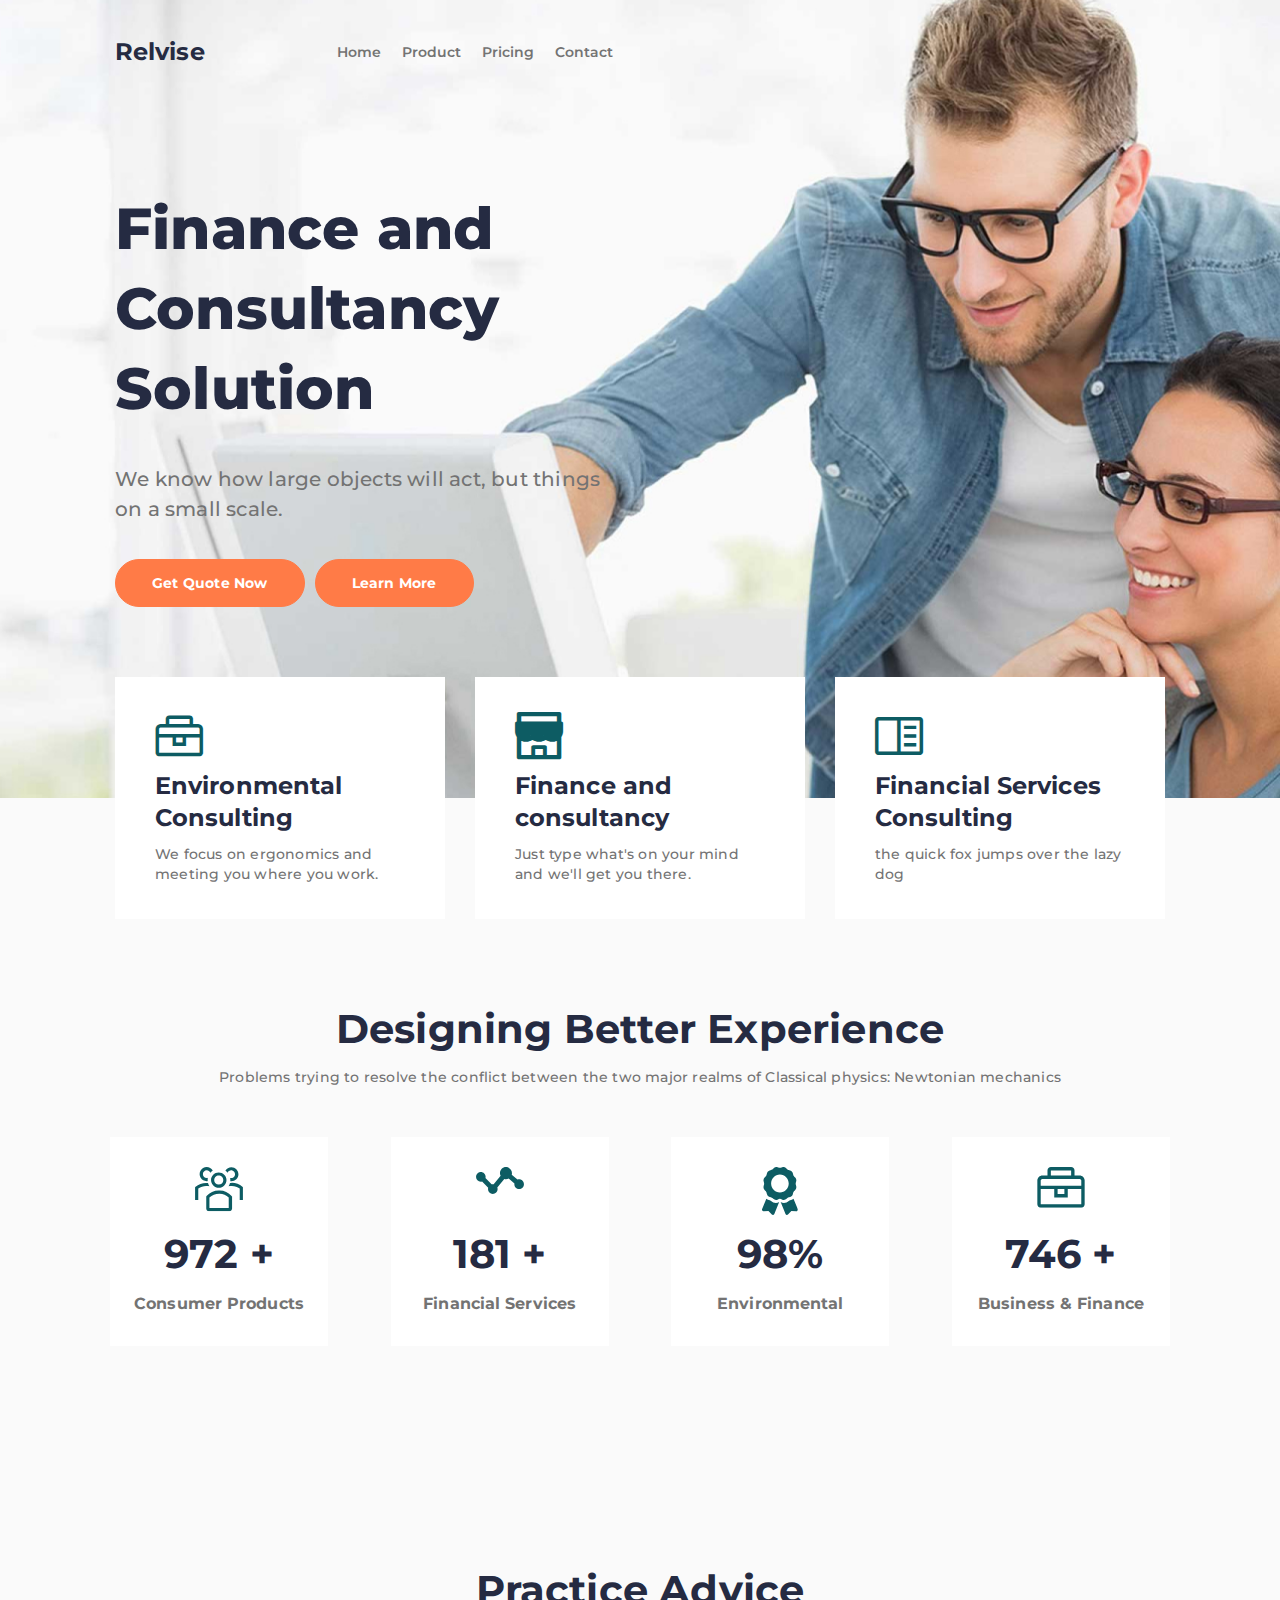
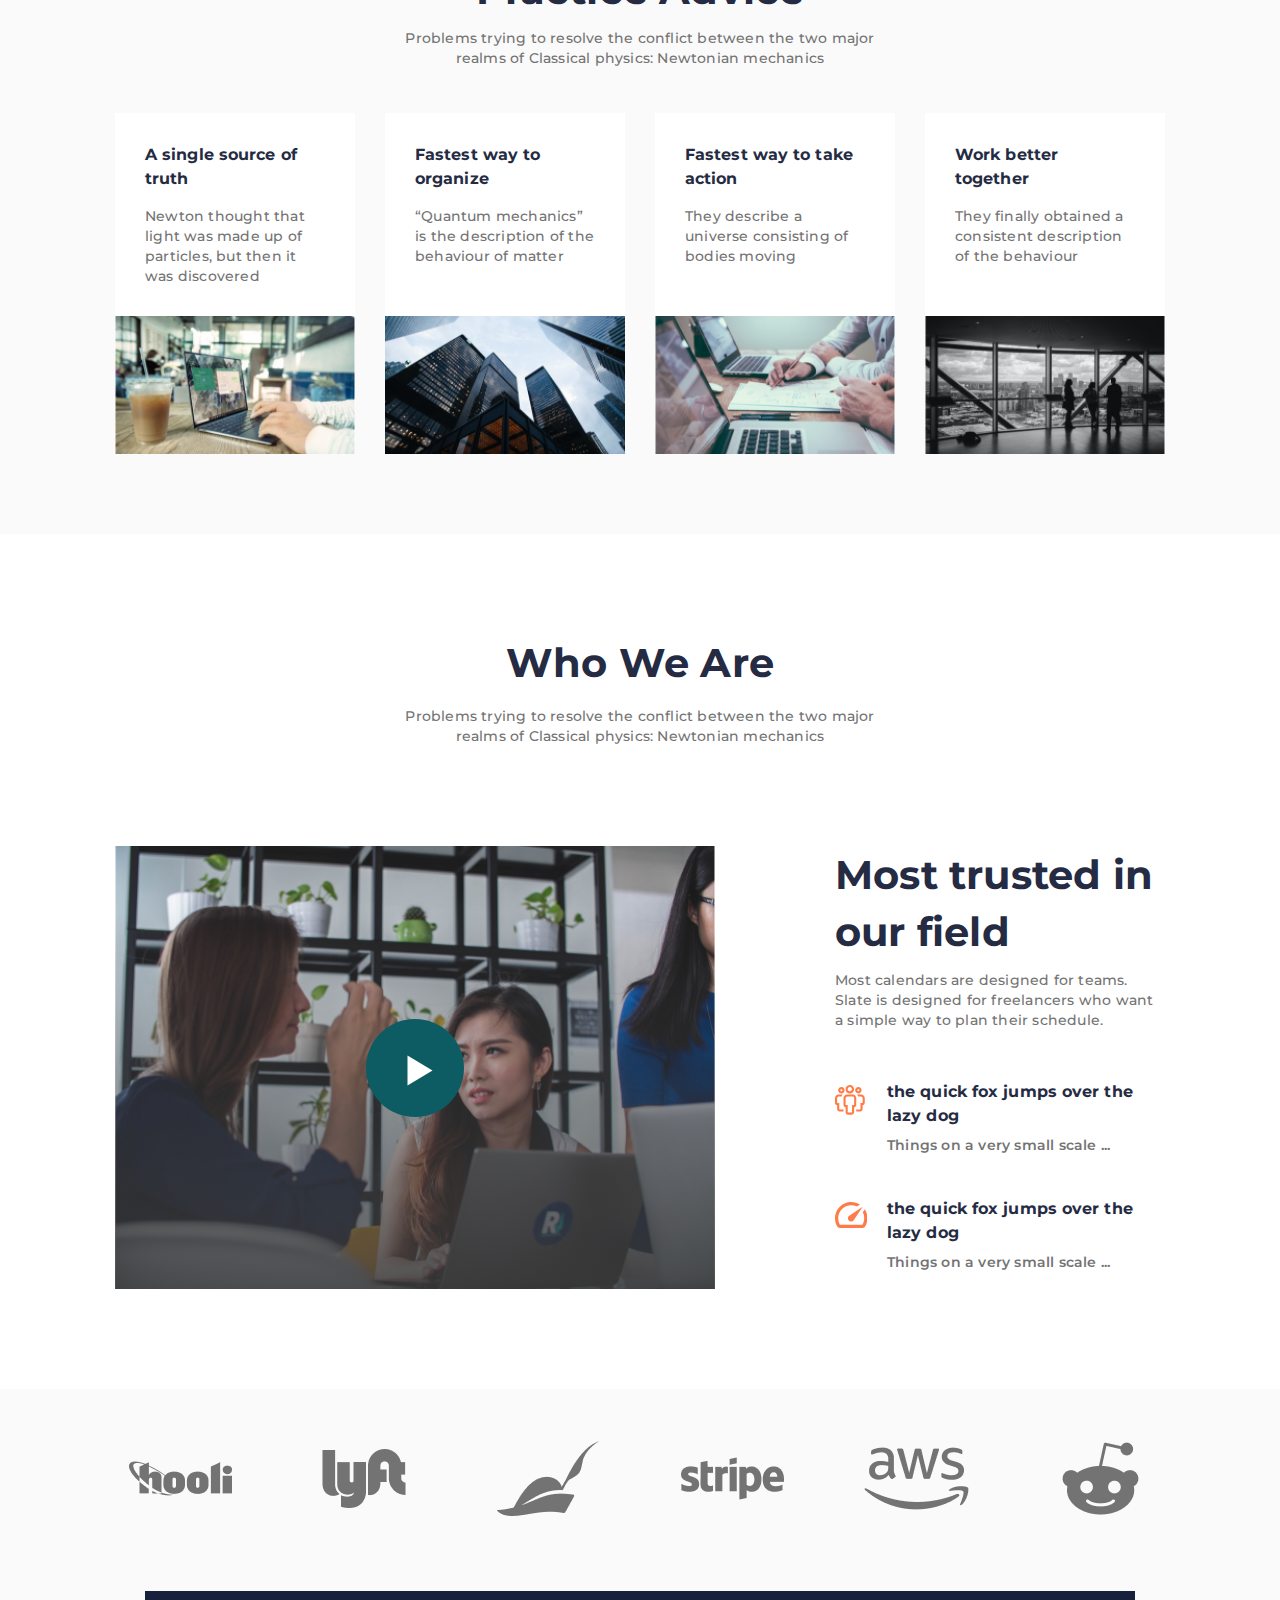
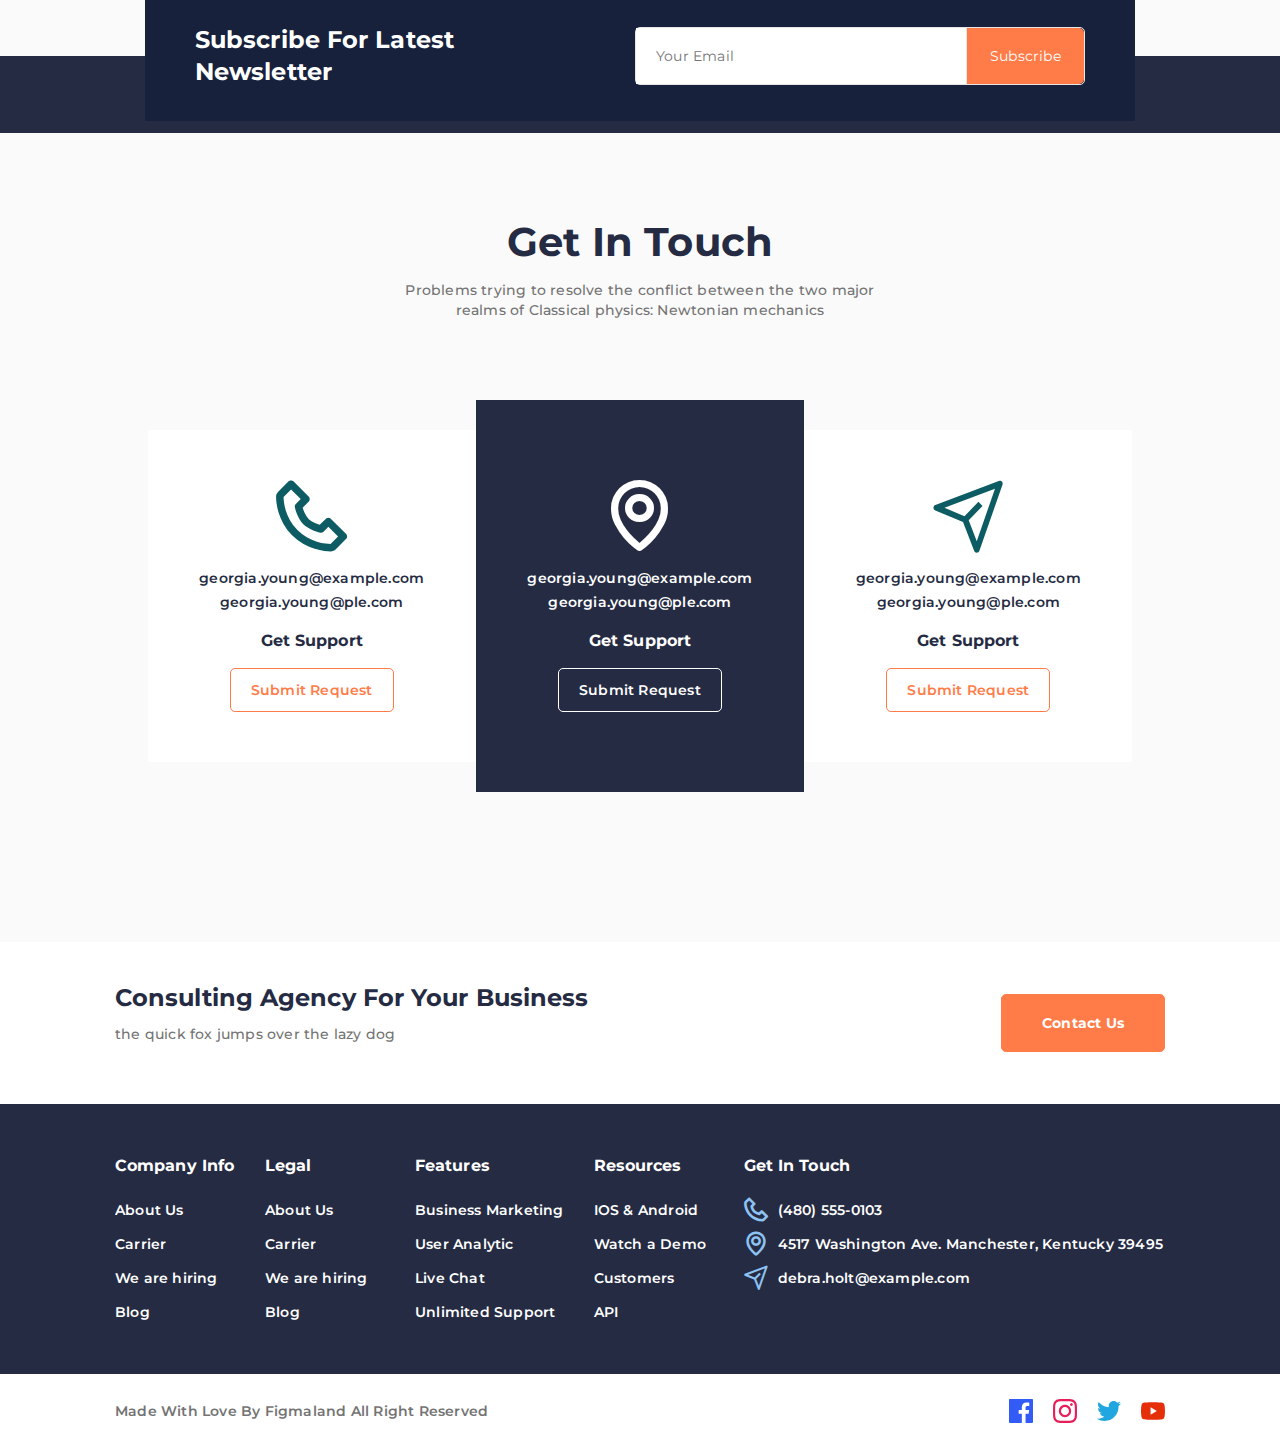
<file: index.html>
<!doctype html>
<html lang="en">
<head>
    <meta charset="UTF-8">
    <meta name="viewport"
          content="width=device-width, user-scalable=no, initial-scale=1.0, maximum-scale=1.0, minimum-scale=1.0">
    <meta http-equiv="X-UA-Compatible" content="ie=edge">
    <link rel="stylesheet" type="text/css" href="css/fontIcons.css">
    <link rel="stylesheet" type="text/css" href="css/my.css">
    <title>Document</title>
</head>
<body>
<div class="wrapper">
<header class="header">
    <div class="header__wrapper">
        <div class="header__container container">
            <div class="header__body">
                <a href="#" class="header__logo">Relvise</a>
                <div class="header__menu menu">
                    <nav class="menu__nav">
                        <ul class="menu__list">
                            <li><a href="#" class="menu__link">Home</a></li>
                            <li><a href="#" class="menu__link">Product</a></li>
                            <li><a href="#" class="menu__link">Pricing</a></li>
                            <li><a href="#" class="menu__link">Contact</a></li>
                        </ul>
                    </nav>
                </div>
                <div class="header__burger burger-menu">
                    <span></span>
                </div>
            </div>
        </div>
    </div>
</header>    <main class="page">
        <section class="main">
            <div class="main__container container">
                <div class="main__content">
                    <div class="main__title">Finance and Consultancy Solution</div>
                    <div class="main__text">We know how large objects will act,
                        but things on a small scale.
                    </div>
                    <div class="main__buttons">
                        <a href="#" class="main__button main__button_learn">Get Quote Now</a>
                        <a href="#" class="main__button main__button_get-quote">Learn More</a>
                    </div>
                </div>
            </div>
            <div class="main__img ibg"><img src="img/main-bg.jpg" alt=""></div>
        </section>
        <section class="about-main">
            <div class="about-main__container container">
                <div class="about-main__row">
                    <div class="about-main__column">
                        <div class="about-main__item">
                            <div class="about-main__icon icon-suitcase"></div>
                            <div class="about-main__lable">Environmental
                                Consulting
                            </div>
                            <div class="about-main__text">We focus on ergonomics and
                                meeting you where you work.
                            </div>
                        </div>
                    </div>
                    <div class="about-main__column">
                        <div class="about-main__item">
                            <div class="about-main__icon icon-market"></div>
                            <div class="about-main__lable">Finance and
                                consultancy
                            </div>
                            <div class="about-main__text">Just type what's on your mind
                                and we'll get you there.
                            </div>
                        </div>
                    </div>
                    <div class="about-main__column">
                        <div class="about-main__item">
                            <div class="about-main__icon icon-notebook"></div>
                            <div class="about-main__lable">Financial Services
                                Consulting
                            </div>
                            <div class="about-main__text">the quick fox jumps over the
                                lazy dog
                            </div>
                        </div>
                    </div>
                </div>
            </div>
        </section>
        <section class="designing">
            <div class="designing__container container">
                <div class="designing__title title">Designing Better Experience</div>
                <div class="designing__text text">Problems trying to resolve the conflict between the two major
                    realms
                    of Classical physics: Newtonian mechanics
                </div>
                <div class="designing__body body-designing">
                    <div class="designing__column">
                        <div class="body-designing__item">
                            <div class="body-designing__icon"><img src="img/designing/01.svg" alt=""></div>
                            <div class="body-designing__lable">972 +</div>
                            <div class="body-designing__text">Consumer Products</div>
                        </div>
                    </div>
                    <div class="designing__column">
                        <div class="body-designing__item">
                            <div class="body-designing__icon"><img src="img/designing/02.svg" alt=""></div>
                            <div class="body-designing__lable">181 +</div>
                            <div class="body-designing__text">Financial Services</div>
                        </div>
                    </div>
                    <div class="designing__column">
                        <div class="body-designing__item">
                            <div class="body-designing__icon"><img src="img/designing/03.svg" alt=""></div>
                            <div class="body-designing__lable">98%</div>
                            <div class="body-designing__text">Environmental</div>
                        </div>
                    </div>
                    <div class="designing__column">
                        <div class="body-designing__item">
                            <div class="body-designing__icon"><img src="img/designing/04.svg" alt=""></div>
                            <div class="body-designing__lable">746 +</div>
                            <div class="body-designing__text">Business & Finance</div>
                        </div>
                    </div>
                </div>
            </div>
        </section>
        <section class="practice">
            <div class="practice__container container">
                <div class="practice__title title">Practice Advice</div>
                <div class="practice__text text">Problems trying to resolve the conflict between
                    the two major realms of Classical physics: Newtonian mechanics
                </div>
                <div class="practice__body body-practice">
                    <div class="body-practice__column">
                        <div class="body-practice__item">
                            <div class="body-practice__content">
                                <div class="body-practice__lable">A single source
                                    of truth
                                </div>
                                <div class="body-practice__text">Newton thought that
                                    light was made up of
                                    particles, but then it
                                    was discovered
                                </div>
                            </div>
                            <div class="body-practice__img"><img src="img/practice/01.jpg" alt=""></div>
                        </div>
                    </div>
                    <div class="body-practice__column">
                        <div class="body-practice__item">
                            <div class="body-practice__content">
                                <div class="body-practice__lable">Fastest way to
                                    organize
                                </div>
                                <div class="body-practice__text">“Quantum mechanics”
                                    is the description of the
                                    behaviour of matter
                                </div>
                            </div>
                            <div class="body-practice__img"><img src="img/practice/02.jpg" alt=""></div>
                        </div>
                    </div>
                    <div class="body-practice__column">
                        <div class="body-practice__item">
                            <div class="body-practice__content">
                                <div class="body-practice__lable">Fastest way to
                                    take action
                                </div>
                                <div class="body-practice__text">They describe a
                                    universe consisting of
                                    bodies moving
                                </div>
                            </div>
                            <div class="body-practice__img"><img src="img/practice/03.jpg" alt=""></div>
                        </div>
                    </div>
                    <div class="body-practice__column">
                        <div class="body-practice__item">
                            <div class="body-practice__content">
                                <div class="body-practice__lable">Work better
                                    together
                                </div>
                                <div class="body-practice__text">They finally obtained
                                    a consistent description
                                    of the behaviour
                                </div>
                            </div>
                            <div class="body-practice__img"><img src="img/practice/04.jpg" alt=""></div>
                        </div>
                    </div>
                </div>
            </div>
        </section>
        <div class="whoWe">
            <div class="whoWe__container container">
                <div class="whoWe__title title">Who We Are</div>
                <div class="whoWe__text text">Problems trying to resolve the conflict between the two major realms
                    of Classical physics: Newtonian mechanics
                </div>
                <div class="whoWe__body">
                    <div class="whoWe__row">
                        <div class="whoWe__img"><span></span><img src="img/whoWe.jpg" alt=""></div>
                        <div class="whoWe__content content-whoWe">
                            <div class="content-whoWe__lable">Most trusted in
                                our field
                            </div>
                            <div class="content-whoWe__text">Most calendars are designed for teams. Slate
                                is designed for freelancers who want a
                                simple way to plan their schedule.
                            </div>
                            <div class="content-whoWe__action action-whoWe">
                                <div class="action-whoWe__row">
                                    <div class="action-whoWe__icon"><img src="img/icons/people.svg" alt=""></div>
                                    <div class="action-whoWe__content">
                                        <div class="action-whoWe__lable">the quick fox jumps over the lazy
                                            dog
                                        </div>
                                        <div class="action-whoWe__text">Things on a very small scale ...</div>
                                    </div>
                                </div>
                                <div class="action-whoWe__row">
                                    <div class="action-whoWe__icon"><img src="img/icons/speed.svg" alt=""></div>
                                    <div class="action-whoWe__content">
                                        <div class="action-whoWe__lable">the quick fox jumps over the lazy
                                            dog
                                        </div>
                                        <div class="action-whoWe__text">Things on a very small scale ...</div>
                                    </div>
                                </div>
                            </div>
                        </div>
                    </div>
                </div>
            </div>
        </div>
        <div class="firms">
            <div class="firms__container container">
                <div class="firms__wrapper">
                    <div class="firms__body">
                        <div class="firms__row">
                            <div class="firms__item"><img src="img/firms/01.png" alt=""></div>
                            <div class="firms__item"><img src="img/firms/02.png" alt=""></div>
                            <div class="firms__item"><img src="img/firms/03.png" alt=""></div>
                            <div class="firms__item"><img src="img/firms/04.png" alt=""></div>
                            <div class="firms__item"><img src="img/firms/05.png" alt=""></div>
                            <div class="firms__item"><img src="img/firms/06.png" alt=""></div>
                        </div>
                    </div>
                    <div class="firms__sibscribe subscribe-firms">
                        <div class="subscribe-firms__body">
                            <div class="subscribe-firms__title">Subscribe For Latest
                                Newsletter
                            </div>
                            <form action="#" class="subscribe-firms__form">
                                <input type="text" class="subscribe-firms__input" placeholder="Your Email">
                                <button type="submit" class="subscribe-firms__button">Subscribe</button>
                            </form>
                        </div>
                    </div>
                </div>
            </div>
            <div class="firms__footer"></div>
        </div>
        <div class="getIn">
            <div class="getIn__container container">
                <div class="getIn__title title">Get In Touch</div>
                <div class="getIn__text text">Problems trying to resolve the conflict between
                    the two major realms of Classical physics: Newtonian mechanics </div>
                <div class="getIn__body body-getIn">
                    <div class="body-getIn__row">
                        <div class="body-getIn__column">
                            <div class="body-getIn__item">
                                <div class="body-getIn__icon icon-phone"></div>
                                <div class="body-getIn__lable">georgia.young@example.com
                                    georgia.young@ple.com</div>
                                <div class="body-getIn__text">Get Support</div>
                                <a href="#" class="body-getIn__butt">Submit Request</a>
                            </div>
                        </div>
                        <div class="body-getIn__column">
                            <div class="body-getIn__item body-getIn__item_big">
                                <div class="body-getIn__icon icon-location"></div>
                                <div class="body-getIn__lable">georgia.young@example.com
                                    georgia.young@ple.com</div>
                                <div class="body-getIn__text">Get Support</div>
                                <a href="#" class="body-getIn__butt">Submit Request</a>
                            </div>
                        </div>
                        <div class="body-getIn__column">
                            <div class="body-getIn__item">
                                <div class="body-getIn__icon icon-send"></div>
                                <div class="body-getIn__lable">georgia.young@example.com
                                    georgia.young@ple.com</div>
                                <div class="body-getIn__text">Get Support</div>
                                <a href="#" class="body-getIn__butt">Submit Request</a>
                            </div>
                        </div>
                    </div>
                </div>
            </div>
        </div>
    </main>
<footer class="footer">
    <div class="footer__wrapper">
        <div class="footer__container container">
            <div class="footer__up up-footer">
                <div class="up-footer__row">
                    <div class="up-footer__content">
                        <div class="up-footer__lable">Consulting Agency For Your Business</div>
                        <div class="up-footer__text">the quick fox jumps over the lazy dog</div>
                    </div>
                    <a href="#" class="up-footer__button">Contact Us</a>
                </div>
            </div>
            <div class="footer__body">
                <nav class="footer__nav">
                    <ul class="footer__list">
                        <li>
                            <div class="footer__lable">Company Info</div>
                        </li>
                        <li><a href="#" class="footer__link">About Us</a></li>
                        <li><a href="#" class="footer__link">Carrier</a></li>
                        <li><a href="#" class="footer__link">We are hiring</a></li>
                        <li><a href="#" class="footer__link">Blog</a></li>
                    </ul>
                    <ul class="footer__list">
                        <li>
                            <div class="footer__lable">Legal</div>
                        </li>
                        <li><a href="#" class="footer__link">About Us</a></li>
                        <li><a href="#" class="footer__link">Carrier</a></li>
                        <li><a href="#" class="footer__link">We are hiring</a></li>
                        <li><a href="#" class="footer__link">Blog</a></li>
                    </ul>
                    <ul class="footer__list">
                        <li>
                            <div class="footer__lable">Features</div>
                        </li>
                        <li><a href="#" class="footer__link">Business Marketing</a></li>
                        <li><a href="#" class="footer__link">User Analytic</a></li>
                        <li><a href="#" class="footer__link">Live Chat</a></li>
                        <li><a href="#" class="footer__link">Unlimited Support</a></li>
                    </ul>
                    <ul class="footer__list">
                        <li>
                            <div class="footer__lable">Resources</div>
                        </li>
                        <li><a href="#" class="footer__link">IOS & Android</a></li>
                        <li><a href="#" class="footer__link">Watch a Demo</a></li>
                        <li><a href="#" class="footer__link">Customers</a></li>
                        <li><a href="#" class="footer__link">API</a></li>
                    </ul>
                    <ul class="footer__list">
                        <li>
                            <div class="footer__lable">Get In Touch</div>
                        </li>
                        <li><i class="icon-phone"></i><a href="#" class="footer__link">(480) 555-0103</a></li>
                        <li><i class="icon-location"></i><a href="#" class="footer__link">4517 Washington Ave.
                            Manchester, Kentucky 39495</a></li>
                        <li><i class="icon-send"></i><a href="#" class="footer__link">debra.holt@example.com</a></li>
                    </ul>
                </nav>
            </div>
            <div class="footer__bottom bottom-footer">
                <div class="bottom-footer__row">
                    <div class="bottom-footer__content">
                        <div class="bottom-footer__text">Made With Love By Figmaland All Right Reserved</div>
                    </div>
                    <nav class="bottom-footer__social">
                        <ul class="bottom-footer__list">
                            <li><a href="#" class="bottom-footer__link"><img src="img/social/01.svg" alt=""></a></li>
                            <li><a href="#" class="bottom-footer__link"><img src="img/social/02.svg" alt=""></a></li>
                            <li><a href="#" class="bottom-footer__link"><img src="img/social/03.svg" alt=""></a></li>
                            <li><a href="#" class="bottom-footer__link"><img src="img/social/04.svg" alt=""></a></li>
                        </ul>
                    </nav>
                </div>
            </div>
        </div>
    </div>
</footer></div>
<script type="text/javascript" src="../js/main-js.js"></script>
</body>
</html>
</file>
<file: css/fontIcons.css>
@font-face {
  font-family: 'icons';
  src:  url('../fontsIcons/icons.eot?of83bc');
  src:  url('../fontsIcons/icons.eot?of83bc#iefix') format('embedded-opentype'),
    url('../fontsIcons/icons.ttf?of83bc') format('truetype'),
    url('../fontsIcons/icons.woff?of83bc') format('woff'),
    url('../fontsIcons/icons.svg?of83bc#icons') format('svg');
  font-weight: normal;
  font-style: normal;
  font-display: block;
}

[class^="icon-"]::before, [class*=" icon-"]::before {
  /* use !important to prevent issues with browser extensions that change fonts */
  font-family: 'icons' !important;
  speak: never;
  font-style: normal;
  font-weight: normal;
  font-variant: normal;
  text-transform: none;
  line-height: 1;

  /* Better Font Rendering =========== */
  -webkit-font-smoothing: antialiased;
  -moz-osx-font-smoothing: grayscale;
}

.icon-location:before {
  content: "\e900";
}
.icon-market:before {
  content: "\e901";
}
.icon-notebook:before {
  content: "\e902";
}
.icon-phone:before {
  content: "\e903";
}
.icon-send:before {
  content: "\e904";
}
.icon-suitcase:before {
  content: "\e905";
}
</file>
<file: css/my.css>
@charset "UTF-8";
@import url("https://fonts.googleapis.com/css2?family=Montserrat:wght@400;500;600;700;800&display=swap");
/*Обнуление*/
* {
  padding: 0;
  margin: 0;
  border: 0;
}

*, *:before, *:after {
  -webkit-box-sizing: border-box;
  box-sizing: border-box;
}

:focus, :active {
  outline: none;
}

a:focus, a:active {
  outline: none;
}

nav, footer, header, aside {
  display: block;
}

html, body {
  height: 100%;
  width: 100%;
  font-size: 100%;
  line-height: 1;
  font-size: 14px;
  -ms-text-size-adjust: 100%;
  -moz-text-size-adjust: 100%;
  -webkit-text-size-adjust: 100%;
}

input, button, textarea {
  font-family: inherit;
}

input::-ms-clear {
  display: none;
}

button {
  cursor: pointer;
}

button::-moz-focus-inner {
  padding: 0;
  border: 0;
}

a, a:visited {
  text-decoration: none;
}

a:hover {
  text-decoration: none;
}

ul li {
  list-style: none;
}

img {
  vertical-align: top;
}

h1, h2, h3, h4, h5, h6 {
  font-size: inherit;
  font-weight: inherit;
}

/*--------------------*/
/*Mixin*/
/*--------------------*/
body {
  font-family: "Montserrat", sans-serif;
  color: #737373;
}
body.lock {
  overflow: hidden;
}

.container {
  max-width: 1080px;
  margin: 0 auto;
  padding: 0 15px;
}

.ibg {
  background-position: center;
  background-size: cover;
  background-repeat: no-repeat;
  position: relative;
}

.ibg img {
  width: 0;
  height: 0;
  position: absolute;
  top: 0;
  left: 0;
  opacity: 0;
  visibility: hidden;
}

.wrapper {
  position: absolute;
  top: 0;
  left: 0;
  width: 100%;
  height: 100%;
  display: -webkit-box;
  display: -ms-flexbox;
  display: flex;
  -webkit-box-orient: vertical;
  -webkit-box-direction: normal;
      -ms-flex-direction: column;
          flex-direction: column;
}

.page {
  -webkit-box-flex: 1;
      -ms-flex: 1 1 auto;
          flex: 1 1 auto;
  background-color: #fafafa;
}

.title {
  font-weight: 700;
  letter-spacing: 0.200000003px;
  text-align: center;
  color: #252B42;
  margin: 0 0 10px 0;
  font-size: 40px;
  line-height: 57px;
}
@media (max-width: 1080px) {
  .title {
    font-size: calc(32px + 8 * ((100vw - 320px) / 760));
  }
}
@media (max-width: 1080px) {
  .title {
    line-height: calc(46px + 11 * ((100vw - 320px) / 760));
  }
}

.text {
  font-size: 14px;
  font-weight: 500;
  line-height: 20px;
  letter-spacing: 0.200000003px;
  text-align: center;
}

.main {
  position: relative;
}
.main__img {
  position: absolute;
  width: 100%;
  height: 100%;
  top: 0;
  left: 0;
  background-position: right;
}
@media (max-width: 1080px) {
  .main__img:after {
    content: "";
    position: absolute;
    top: 0;
    left: 0;
    width: 100%;
    height: 100%;
    background-color: rgba(255, 255, 255, 0.7);
  }
}
.main__content {
  position: relative;
  z-index: 2;
  padding: 189px 0 191px 0;
  max-width: 509px;
  padding-top: 189px;
  padding-bottom: 191px;
}
@media (max-width: 1080px) {
  .main__content {
    padding-top: calc(140px + 49 * ((100vw - 320px) / 760));
  }
}
@media (max-width: 1080px) {
  .main__content {
    padding-bottom: calc(149px + 42 * ((100vw - 320px) / 760));
  }
}
.main__title {
  font-weight: 800;
  line-height: 80px;
  letter-spacing: 0.200000003px;
  color: #252B42;
  font-size: 58px;
  line-height: 80px;
}
@media (max-width: 1080px) {
  .main__title {
    font-size: calc(44px + 14 * ((100vw - 320px) / 760));
  }
}
@media (max-width: 1080px) {
  .main__title {
    line-height: calc(60px + 20 * ((100vw - 320px) / 760));
  }
}
.main__text {
  font-weight: 500;
  line-height: 30px;
  letter-spacing: 0.200000003px;
  color: inherit;
  font-size: 20px;
  margin-top: 35px;
  margin-bottom: 35px;
}
@media (max-width: 1080px) {
  .main__text {
    font-size: calc(18px + 2 * ((100vw - 320px) / 760));
  }
}
@media (max-width: 1080px) {
  .main__text {
    margin-top: calc(10px + 25 * ((100vw - 320px) / 760));
  }
}
@media (max-width: 1080px) {
  .main__text {
    margin-bottom: calc(20px + 15 * ((100vw - 320px) / 760));
  }
}
.main__buttons {
  display: -webkit-box;
  display: -ms-flexbox;
  display: flex;
  -ms-flex-wrap: wrap;
      flex-wrap: wrap;
}
@media (max-width: 420px) {
  .main__buttons {
    -webkit-box-orient: vertical;
    -webkit-box-direction: normal;
        -ms-flex-direction: column;
            flex-direction: column;
  }
}
.main__button {
  font-size: 14px;
  font-weight: 700;
  line-height: 28px;
  letter-spacing: 0.200000003px;
  color: #fff;
  display: -webkit-inline-box;
  display: -ms-inline-flexbox;
  display: inline-flex;
  -webkit-box-pack: center;
      -ms-flex-pack: center;
          justify-content: center;
  -webkit-box-align: center;
      -ms-flex-align: center;
          align-items: center;
  height: 48px;
  padding: 0 36px;
  background-color: #FF7B47;
  border-radius: 37px;
  -webkit-transition: all 0.3s ease;
  transition: all 0.3s ease;
  border: 1px solid #FF7B47;
}
.main__button:not(:last-child) {
  margin: 0 10px 0 0;
}
@media (max-width: 420px) {
  .main__button:not(:last-child) {
    margin: 0 0 15px 0;
  }
}
@media (any-hover: hover) {
  .main__button:hover {
    color: #0D5C63;
    background-color: transparent;
    border: 1px solid #0D5C63;
  }
}
.about-main {
  position: relative;
  z-index: 3;
}
@media (min-width: 1080px) {
  .about-main {
    -webkit-transform: translate(0, -50%);
            transform: translate(0, -50%);
  }
}
@media (max-width: 1080px) {
  .about-main {
    margin: 40px 0 0 0;
  }
}
.about-main__row {
  display: -webkit-box;
  display: -ms-flexbox;
  display: flex;
  -ms-flex-wrap: wrap;
      flex-wrap: wrap;
  margin: 0 -15px;
}
@media (max-width: 1080px) {
  .about-main__row {
    margin: -15px -15px;
  }
}
.about-main__column {
  -webkit-box-flex: 0;
      -ms-flex: 0 1 33.333%;
          flex: 0 1 33.333%;
  padding: 0 15px;
}
@media (max-width: 1080px) {
  .about-main__column {
    -webkit-box-flex: 0;
        -ms-flex: 0 1 50%;
            flex: 0 1 50%;
    padding: 15px 15px;
  }
}
@media (max-width: 590px) {
  .about-main__column {
    -webkit-box-flex: 0;
        -ms-flex: 0 1 100%;
            flex: 0 1 100%;
  }
}
.about-main__item {
  cursor: pointer;
  background-color: #fff;
  padding: 35px 40px;
  -webkit-transition: all 0.3s ease;
  transition: all 0.3s ease;
}
@media (any-hover: hover) {
  .about-main__item:hover {
    background-color: #0D5C63;
  }
  .about-main__item:hover .about-main__lable, .about-main__item:hover .about-main__text, .about-main__item:hover .about-main__icon:before {
    color: #fff;
  }
}
.about-main__icon:before {
  font-size: 48px;
  color: #0D5C63;
  -webkit-transition: all 0.3s ease;
  transition: all 0.3s ease;
}
.about-main__lable {
  font-weight: 700;
  line-height: 32px;
  letter-spacing: 0.1000000015px;
  color: #252B42;
  margin: 10px 0;
  -webkit-transition: all 0.3s ease;
  transition: all 0.3s ease;
  font-size: 24px;
}
@media (max-width: 1080px) {
  .about-main__lable {
    font-size: calc(20px + 4 * ((100vw - 320px) / 760));
  }
}
.about-main__text {
  font-size: 14px;
  font-weight: 500;
  line-height: 20px;
  letter-spacing: 0.200000003px;
  -webkit-transition: all 0.3s ease;
  transition: all 0.3s ease;
}

.designing {
  margin: 25px 0 0 0;
  padding-bottom: 80px;
}
@media (min-width: 1080px) {
  .designing {
    margin: -40px 0 0 0;
  }
}
@media (max-width: 1080px) {
  .designing {
    padding-bottom: calc(40px + 40 * ((100vw - 320px) / 760));
  }
}
.designing__text {
  margin-bottom: 40px;
}
@media (max-width: 1080px) {
  .designing__text {
    margin-bottom: calc(20px + 20 * ((100vw - 320px) / 760));
  }
}
.designing__body {
  display: -webkit-box;
  display: -ms-flexbox;
  display: flex;
  -ms-flex-wrap: wrap;
      flex-wrap: wrap;
  -webkit-box-pack: justify;
      -ms-flex-pack: justify;
          justify-content: space-between;
  margin: 0 -15px;
}
@media (max-width: 700px) {
  .designing__body {
    -webkit-box-pack: center;
        -ms-flex-pack: center;
            justify-content: center;
  }
}
.designing__column {
  min-width: 238px;
  padding: 10px;
}

.body-designing__item {
  padding: 30px 10px;
  background-color: #fff;
  text-align: center;
  display: -webkit-box;
  display: -ms-flexbox;
  display: flex;
  -webkit-box-orient: vertical;
  -webkit-box-direction: normal;
      -ms-flex-direction: column;
          flex-direction: column;
  height: 100%;
}
.body-designing__icon {
  -webkit-box-flex: 1;
      -ms-flex: 1 1 auto;
          flex: 1 1 auto;
}
.body-designing__lable {
  margin: 10px 0;
  font-weight: 700;
  line-height: 57px;
  letter-spacing: 0.200000003px;
  color: #252B42;
  font-size: 40px;
}
@media (max-width: 1080px) {
  .body-designing__lable {
    font-size: calc(30px + 10 * ((100vw - 320px) / 760));
  }
}
.body-designing__text {
  font-size: 16px;
  font-weight: 700;
  line-height: 24px;
  letter-spacing: 0.1000000015px;
  color: inherit;
}

.practice {
  padding-top: 125px;
  padding-bottom: 80px;
}
@media (max-width: 1080px) {
  .practice {
    padding-top: calc(60px + 65 * ((100vw - 320px) / 760));
  }
}
@media (max-width: 1080px) {
  .practice {
    padding-bottom: calc(40px + 40 * ((100vw - 320px) / 760));
  }
}
.practice__text {
  max-width: 470px;
  margin: 0 auto 45px auto;
}
.practice__body {
  margin: -15px -15px;
  display: -webkit-box;
  display: -ms-flexbox;
  display: flex;
  -ms-flex-wrap: wrap;
      flex-wrap: wrap;
  -webkit-box-pack: center;
      -ms-flex-pack: center;
          justify-content: center;
}

.body-practice__column {
  -webkit-box-flex: 0;
      -ms-flex: 0 1 25%;
          flex: 0 1 25%;
  padding: 15px 15px;
}
.body-practice__item {
  display: -webkit-box;
  display: -ms-flexbox;
  display: flex;
  -webkit-box-orient: vertical;
  -webkit-box-direction: normal;
      -ms-flex-direction: column;
          flex-direction: column;
  height: 100%;
}
.body-practice__content {
  padding: 30px;
  background-color: #fff;
  -webkit-box-flex: 1;
      -ms-flex: 1 1 auto;
          flex: 1 1 auto;
}
.body-practice__lable {
  font-size: 16px;
  font-weight: 700;
  line-height: 24px;
  letter-spacing: 0.1000000015px;
  color: #252B42;
  margin: 0 0 15px 0;
}
.body-practice__text {
  font-size: 14px;
  font-weight: 500;
  line-height: 20px;
  letter-spacing: 0.200000003px;
  color: inherit;
}
.body-practice__img {
  width: 240px;
  height: 138px;
}
.body-practice__img img {
  width: 100%;
  height: 100%;
  -o-object-fit: cover;
     object-fit: cover;
}

.whoWe {
  padding-top: 100px;
  padding-bottom: 100px;
  background-color: #fff;
}
@media (max-width: 1080px) {
  .whoWe {
    padding-top: calc(60px + 40 * ((100vw - 320px) / 760));
  }
}
@media (max-width: 1080px) {
  .whoWe {
    padding-bottom: calc(60px + 40 * ((100vw - 320px) / 760));
  }
}
.whoWe__title {
  margin: 0 0 15px 0;
}
.whoWe__text {
  max-width: 511px;
  margin: 0 auto;
}
.whoWe__body {
  margin-top: 100px;
}
@media (max-width: 1080px) {
  .whoWe__body {
    margin-top: calc(60px + 40 * ((100vw - 320px) / 760));
  }
}
@media (min-width: 1080px) {
  .whoWe__row {
    display: -webkit-box;
    display: -ms-flexbox;
    display: flex;
  }
}
.whoWe__img {
  -webkit-box-flex: 1;
      -ms-flex: 1 1 auto;
          flex: 1 1 auto;
  height: 100%;
  position: relative;
}
.whoWe__img:after {
  content: "";
  height: 100%;
  width: 100%;
  position: absolute;
  top: 0;
  left: 0;
  background: -webkit-gradient(linear, left top, left bottom, color-stop(14.58%, rgba(0, 0, 0, 0)), to(rgba(56, 56, 56, 0.84)));
  background: linear-gradient(180deg, rgba(0, 0, 0, 0) 14.58%, rgba(56, 56, 56, 0.84) 100%);
}
.whoWe__img span {
  cursor: pointer;
  position: absolute;
  top: 50%;
  left: 50%;
  -webkit-transform: translate(-50%, -50%);
          transform: translate(-50%, -50%);
  width: 98px;
  height: 98px;
  z-index: 2;
}
@media (max-width: 767.98px) {
  .whoWe__img span {
    width: 78px;
    height: 78px;
  }
}
.whoWe__img span:after {
  content: "";
  position: absolute;
  width: 100%;
  height: 100%;
  background-color: #0D5C63;
  border-radius: 50%;
}
.whoWe__img span:before {
  content: "";
  position: absolute;
  top: calc(50% - 10px);
  left: calc(50% - 10px);
  width: 0;
  height: 0;
  border-left: 15px solid transparent;
  border-right: 15px solid transparent;
  border-bottom: 25px solid #fff;
  z-index: 2;
  -webkit-transform: rotate(90deg);
          transform: rotate(90deg);
}
@media (max-width: 767.98px) {
  .whoWe__img span:before {
    border-left: 12px solid transparent;
    border-right: 12px solid transparent;
    border-bottom: 22px solid #fff;
    left: calc(50% - 8px);
  }
}
.whoWe__img img {
  width: 100%;
  height: 100%;
  -o-object-fit: cover;
     object-fit: cover;
}
.whoWe__content {
  padding: 20px 0 0 0;
  -webkit-box-flex: 0;
      -ms-flex: 0 0 42.8571428571%;
          flex: 0 0 42.8571428571%;
}
@media (min-width: 1080px) {
  .whoWe__content {
    padding: 0 0 0 120px;
  }
}

.content-whoWe__lable {
  font-weight: 700;
  letter-spacing: 0.200000003px;
  color: #252B42;
  font-size: 40px;
  line-height: 57px;
  margin: 0 0 10px 0;
}
@media (max-width: 1080px) {
  .content-whoWe__lable {
    font-size: calc(32px + 8 * ((100vw - 320px) / 760));
  }
}
@media (max-width: 1080px) {
  .content-whoWe__lable {
    line-height: calc(40px + 17 * ((100vw - 320px) / 760));
  }
}
.content-whoWe__text {
  font-size: 14px;
  font-weight: 500;
  line-height: 20px;
  letter-spacing: 0.200000003px;
  color: inherit;
}
.content-whoWe__action {
  margin-top: 50px;
}
@media (max-width: 1080px) {
  .content-whoWe__action {
    margin-top: calc(30px + 20 * ((100vw - 320px) / 760));
  }
}

.action-whoWe__row {
  display: -webkit-box;
  display: -ms-flexbox;
  display: flex;
}
.action-whoWe__row:not(:last-child) {
  margin-bottom: 40px;
}
@media (max-width: 1080px) {
  .action-whoWe__row:not(:last-child) {
    margin-bottom: calc(20px + 20 * ((100vw - 320px) / 760));
  }
}
.action-whoWe__icon {
  -webkit-box-flex: 0;
      -ms-flex: 0 0 32px;
          flex: 0 0 32px;
  margin: 5px 0 0 0;
}
.action-whoWe__content {
  -webkit-box-flex: 1;
      -ms-flex: 1 1 auto;
          flex: 1 1 auto;
  padding: 0 0 0 20px;
}
.action-whoWe__lable {
  font-size: 16px;
  font-weight: 700;
  line-height: 24px;
  letter-spacing: 0.1000000015px;
  color: #252B42;
  margin: 0 0 5px 0;
}
.action-whoWe__text {
  font-size: 14px;
  font-weight: 600;
  line-height: 24px;
  letter-spacing: 0.200000003px;
  color: inherit;
}

.firms__wrapper {
  position: relative;
}
.firms__body {
  padding: 52px 0 140px 0;
}
.firms__row {
  display: -webkit-box;
  display: -ms-flexbox;
  display: flex;
  -webkit-box-pack: justify;
      -ms-flex-pack: justify;
          justify-content: space-between;
  -webkit-box-align: center;
      -ms-flex-align: center;
          align-items: center;
  -ms-flex-wrap: wrap;
      flex-wrap: wrap;
  margin: -10px;
}
@media (max-width: 767.98px) {
  .firms__row {
    -webkit-box-pack: center;
        -ms-flex-pack: center;
            justify-content: center;
  }
}
.firms__item {
  min-width: 150px;
  padding: 10px;
  display: -webkit-box;
  display: -ms-flexbox;
  display: flex;
  -webkit-box-pack: center;
      -ms-flex-pack: center;
          justify-content: center;
}
.firms__footer {
  height: 77px;
  width: 100%;
  background-color: #252B42;
}

.subscribe-firms {
  position: absolute;
  bottom: 0;
  width: 100%;
  -webkit-transform: translate(0, 50%);
          transform: translate(0, 50%);
}
@media (min-width: 991.98px) {
  .subscribe-firms {
    padding: 0 30px;
  }
}
.subscribe-firms__body {
  display: -webkit-box;
  display: -ms-flexbox;
  display: flex;
  -webkit-box-orient: vertical;
  -webkit-box-direction: normal;
      -ms-flex-direction: column;
          flex-direction: column;
  padding: 33px 10px;
  background-color: #17213C;
  -webkit-box-align: center;
      -ms-flex-align: center;
          align-items: center;
}
@media (min-width: 991.98px) {
  .subscribe-firms__body {
    -webkit-box-pack: justify;
        -ms-flex-pack: justify;
            justify-content: space-between;
    -webkit-box-orient: horizontal;
    -webkit-box-direction: normal;
        -ms-flex-direction: row;
            flex-direction: row;
  }
}
@media (max-width: 991.98px) {
  .subscribe-firms__body {
    margin: 0 -15px;
  }
}
@media (min-width: 479.98px) {
  .subscribe-firms__body {
    padding: 33px 50px;
  }
}
.subscribe-firms__title {
  font-size: 24px;
  font-weight: 700;
  line-height: 32px;
  letter-spacing: 0.1000000015px;
  color: #fff;
  font-size: 24px;
}
@media (min-width: 991.98px) {
  .subscribe-firms__title {
    max-width: 266px;
  }
}
@media (max-width: 991.98px) {
  .subscribe-firms__title {
    margin: 0 0 20px 0;
  }
}
@media (max-width: 1080px) {
  .subscribe-firms__title {
    font-size: calc(20px + 4 * ((100vw - 320px) / 760));
  }
}
.subscribe-firms__form {
  width: 100%;
  max-width: 450px;
  display: -webkit-box;
  display: -ms-flexbox;
  display: flex;
  border-radius: 5px;
  border: 1px solid #E6E6E6;
  height: 58px;
}
.subscribe-firms__input {
  -webkit-box-flex: 1;
      -ms-flex: 1 1 auto;
          flex: 1 1 auto;
  border-right: 1px solid #E6E6E6;
  padding: 0 20px;
  font-size: 14px;
  font-weight: 400;
  line-height: 28px;
  letter-spacing: 0.200000003px;
  color: #737373;
}
.subscribe-firms__button {
  -webkit-box-flex: 0;
      -ms-flex: 0 0 117px;
          flex: 0 0 117px;
  background-color: #FF7B47;
  border-radius: 0 5px 5px 0;
  font-size: 14px;
  font-weight: 400;
  line-height: 28px;
  letter-spacing: 0.200000003px;
  color: #fff;
  -webkit-transition: all 0.3s ease;
  transition: all 0.3s ease;
}
@media (any-hover: hover) {
  .subscribe-firms__button:hover {
    background-color: #e6e6e6;
    color: #FF7B47;
  }
}
@media (max-width: 360px) {
  .subscribe-firms__button {
    -webkit-box-flex: 0;
        -ms-flex: 0 0 90px;
            flex: 0 0 90px;
  }
}

.getIn {
  padding: 80px 0 150px 0;
  padding-bottom: 150px;
}
@media (max-width: 1080px) {
  .getIn {
    padding-bottom: calc(80px + 70 * ((100vw - 320px) / 760));
  }
}
.getIn__text {
  max-width: 470px;
  margin: 0 auto;
}
.getIn__body {
  margin: 80px 0 0 0;
}

.body-getIn__row {
  display: -webkit-box;
  display: -ms-flexbox;
  display: flex;
  margin: 0 32.5px;
  -webkit-box-align: center;
      -ms-flex-align: center;
          align-items: center;
  -ms-flex-wrap: wrap;
      flex-wrap: wrap;
  -webkit-box-pack: center;
      -ms-flex-pack: center;
          justify-content: center;
}
@media (max-width: 1080px) {
  .body-getIn__row {
    margin: -15px;
  }
}
.body-getIn__column {
  -webkit-box-flex: 0;
      -ms-flex: 0 1 33.333%;
          flex: 0 1 33.333%;
  min-width: 320px;
}
@media (max-width: 1080px) {
  .body-getIn__column {
    padding: 15px;
  }
}
.body-getIn__item {
  text-align: center;
  display: -webkit-box;
  display: -ms-flexbox;
  display: flex;
  -webkit-box-orient: vertical;
  -webkit-box-direction: normal;
      -ms-flex-direction: column;
          flex-direction: column;
  padding: 50px 0;
  background-color: #fff;
}
.body-getIn__item_big {
  padding: 80px 0;
  background-color: #252B42;
}
.body-getIn__item_big .body-getIn__icon:before, .body-getIn__item_big .body-getIn__lable, .body-getIn__item_big .body-getIn__text, .body-getIn__item_big .body-getIn__butt {
  color: #fff;
}
.body-getIn__item_big .body-getIn__butt {
  border: 1px solid #fff;
}
@media (any-hover: hover) {
  .body-getIn__item_big .body-getIn__butt:hover {
    border: 1px solid #FF7B47;
    color: #FF7B47;
  }
}
.body-getIn__icon {
  margin: 0 0 15px 0;
}
.body-getIn__icon:before {
  font-size: 71px;
  color: #0D5C63;
}
.body-getIn__lable {
  font-size: 14px;
  font-weight: 600;
  line-height: 24px;
  letter-spacing: 0.200000003px;
  color: #252B42;
}
.body-getIn__text {
  margin: 15px 0;
  font-size: 16px;
  font-weight: 700;
  line-height: 24px;
  letter-spacing: 0.1000000015px;
  color: #252B42;
}
.body-getIn__butt {
  display: -webkit-inline-box;
  display: -ms-inline-flexbox;
  display: inline-flex;
  -webkit-box-pack: center;
      -ms-flex-pack: center;
          justify-content: center;
  -webkit-box-align: center;
      -ms-flex-align: center;
          align-items: center;
  padding: 0 20px;
  height: 44px;
  width: -webkit-fit-content;
  width: -moz-fit-content;
  width: fit-content;
  margin: 0 auto;
  border: 1px solid #FF7B47;
  border-radius: 5px;
  font-size: 14px;
  font-weight: 600;
  line-height: 24px;
  letter-spacing: 0.200000003px;
  color: #FF7B47;
  -webkit-transition: all 0.3s ease;
  transition: all 0.3s ease;
}
@media (any-hover: hover) {
  .body-getIn__butt:hover {
    border: 1px solid #252B42;
    color: #252B42;
  }
}

.header {
  position: absolute;
  width: 100%;
  z-index: 50;
  top: 0;
  left: 0;
}
.header__body {
  position: relative;
  min-height: 60px;
  padding: 5px 0;
  display: -webkit-box;
  display: -ms-flexbox;
  display: flex;
  width: 100%;
  -webkit-box-align: center;
      -ms-flex-align: center;
          align-items: center;
}
@media (max-width: 480px) {
  .header__body {
    -webkit-box-pack: justify;
        -ms-flex-pack: justify;
            justify-content: space-between;
  }
}
@media (min-width: 480px) {
  .header__body {
    min-height: 104px;
  }
}
.header__logo {
  cursor: pointer;
  font-size: 24px;
  font-weight: 700;
  line-height: 32px;
  letter-spacing: 0.1000000015px;
  color: #252B42;
  z-index: 5;
}
.header__menu {
  margin: 0 0 0 132px;
  margin-left: 132px;
}
@media (max-width: 1080px) {
  .header__menu {
    margin-left: calc(20px + 112 * ((100vw - 320px) / 760));
  }
}

@media (max-width: 480px) {
  .menu__nav {
    -webkit-transform: translate(0, -100%);
            transform: translate(0, -100%);
    position: fixed;
    width: 100%;
    height: 100%;
    top: 0;
    left: 0;
    background-color: #fff;
    -webkit-transition: all 0.3s ease;
    transition: all 0.3s ease;
    z-index: 4;
  }
  .menu__nav.active {
    -webkit-transform: translate(0, 0);
            transform: translate(0, 0);
  }
}
.menu__list {
  display: -webkit-box;
  display: -ms-flexbox;
  display: flex;
  -ms-flex-wrap: wrap;
      flex-wrap: wrap;
}
.menu__list li:not(:last-child) {
  margin: 0 0 24px 0;
}
@media (min-width: 480px) {
  .menu__list li:not(:last-child) {
    margin: 0 21px 0 0;
  }
}
@media (max-width: 480px) {
  .menu__list {
    padding: 80px 0 0 0;
    -webkit-box-orient: vertical;
    -webkit-box-direction: normal;
        -ms-flex-direction: column;
            flex-direction: column;
    text-align: center;
  }
}
.menu__link {
  font-size: 14px;
  font-weight: 600;
  line-height: 24px;
  color: inherit;
  -webkit-transition: all 0.3s ease;
  transition: all 0.3s ease;
}
@media (max-width: 480px) {
  .menu__link {
    font-size: 22px;
  }
}
@media (any-hover: hover) {
  .menu__link:hover {
    color: #252B42;
    text-decoration: underline;
  }
}

.burger-menu {
  position: relative;
  display: none;
  right: 0;
  width: 30px;
  height: 18px;
  z-index: 5;
}
.burger-menu.active span {
  opacity: 0;
  visibility: hidden;
}
.burger-menu.active:before {
  content: "";
  top: 50%;
  -webkit-transform: translateY(-50%) rotate(45deg);
          transform: translateY(-50%) rotate(45deg);
}
.burger-menu.active:after {
  content: "";
  top: 50%;
  -webkit-transform: translateY(-50%) rotate(-45deg);
          transform: translateY(-50%) rotate(-45deg);
}
@media (max-width: 480px) {
  .burger-menu {
    display: block;
  }
}
.burger-menu span {
  position: absolute;
  width: 100%;
  height: 2px;
  top: 50%;
  -webkit-transform: translateY(-50%);
          transform: translateY(-50%);
  -webkit-transition: all 0.3s ease;
  transition: all 0.3s ease;
  background-color: #252B42;
}
.burger-menu:before {
  content: "";
  position: absolute;
  width: 100%;
  height: 2px;
  top: 0;
  -webkit-transition: all 0.3s ease;
  transition: all 0.3s ease;
  background-color: #252B42;
}
.burger-menu:after {
  content: "";
  position: absolute;
  width: 100%;
  height: 2px;
  bottom: 0;
  -webkit-transition: all 0.3s ease;
  transition: all 0.3s ease;
  background-color: #252B42;
}

.footer__wrapper {
  overflow: hidden;
}
.footer__body {
  padding: 50px 0;
  background-color: #252B42;
  position: relative;
}
.footer__body:before {
  content: "";
  position: absolute;
  height: 100%;
  width: 100vw;
  left: 0;
  top: 0;
  -webkit-transform: translate(-100%);
          transform: translate(-100%);
  background-color: #252B42;
}
.footer__body:after {
  content: "";
  position: absolute;
  height: 100%;
  width: 100vw;
  right: 0;
  top: 0;
  -webkit-transform: translate(100%);
          transform: translate(100%);
  background-color: #252B42;
}
.footer__nav {
  display: -webkit-box;
  display: -ms-flexbox;
  display: flex;
  margin: -15px -15px;
  -ms-flex-wrap: wrap;
      flex-wrap: wrap;
}
@media (max-width: 620px) {
  .footer__nav {
    -webkit-box-pack: center;
        -ms-flex-pack: center;
            justify-content: center;
  }
}
@media (max-width: 350px) {
  .footer__nav {
    display: block;
  }
}
.footer__list {
  padding: 15px 15px;
  min-width: 150px;
}
.footer__list li {
  display: -webkit-box;
  display: -ms-flexbox;
  display: flex;
  -webkit-box-align: center;
      -ms-flex-align: center;
          align-items: center;
}
@media (max-width: 350px) {
  .footer__list li {
    -webkit-box-pack: center;
        -ms-flex-pack: center;
            justify-content: center;
    text-align: center;
  }
}
.footer__list li:not(:last-child) {
  margin: 0 0 10px 0;
}
.footer__list i {
  text-decoration: none;
}
.footer__list i:before {
  font-size: 24px;
  color: #8EC2F2;
  margin: 0 10px 0 0;
}
.footer__lable {
  font-size: 16px;
  font-weight: 700;
  line-height: 24px;
  letter-spacing: 0.1000000015px;
  color: #fff;
  margin: 0 0 10px 0;
}
@media (max-width: 350px) {
  .footer__lable {
    margin: 0;
  }
}
.footer__link {
  font-size: 14px;
  font-weight: 600;
  line-height: 24px;
  letter-spacing: 0.200000003px;
  color: #fff;
}
@media (any-hover: hover) {
  .footer__link:hover {
    text-decoration: underline;
  }
}

.up-footer {
  padding: 40px 0;
  background-color: #fff;
}
.up-footer__row {
  display: -webkit-box;
  display: -ms-flexbox;
  display: flex;
  -webkit-box-align: center;
      -ms-flex-align: center;
          align-items: center;
}
@media (min-width: 767.98px) {
  .up-footer__row {
    -webkit-box-pack: justify;
        -ms-flex-pack: justify;
            justify-content: space-between;
  }
}
@media (max-width: 767.98px) {
  .up-footer__row {
    -webkit-box-orient: vertical;
    -webkit-box-direction: normal;
        -ms-flex-direction: column;
            flex-direction: column;
  }
}
.up-footer__content {
  margin: 0 0 20px 0;
}
@media (max-width: 767.98px) {
  .up-footer__content {
    text-align: center;
  }
}
.up-footer__lable {
  font-size: 24px;
  font-weight: 700;
  line-height: 32px;
  letter-spacing: 0.1000000015px;
  color: #252B42;
  margin: 0 0 10px 0;
}
.up-footer__text {
  font-size: 14px;
  font-weight: 500;
  line-height: 20px;
  letter-spacing: 0.200000003px;
  color: inherit;
}
.up-footer__button {
  height: 58px;
  display: -webkit-inline-box;
  display: -ms-inline-flexbox;
  display: inline-flex;
  -webkit-box-pack: center;
      -ms-flex-pack: center;
          justify-content: center;
  -webkit-box-align: center;
      -ms-flex-align: center;
          align-items: center;
  padding: 0 40px;
  font-size: 14px;
  font-weight: 700;
  line-height: 28px;
  letter-spacing: 0.200000003px;
  color: #fff;
  background: #FF7B47;
  border-radius: 5px;
  border: 1px solid #FF7B47;
  -webkit-transition: all 0.3s ease;
  transition: all 0.3s ease;
}
@media (any-hover: hover) {
  .up-footer__button:hover {
    background-color: transparent;
    border: 1px solid #252B42;
    color: #252B42;
  }
}

.bottom-footer {
  background-color: #fff;
  padding: 25px 0;
}
.bottom-footer__row {
  display: -webkit-box;
  display: -ms-flexbox;
  display: flex;
  -webkit-box-align: center;
      -ms-flex-align: center;
          align-items: center;
  -webkit-box-orient: vertical;
  -webkit-box-direction: normal;
      -ms-flex-direction: column;
          flex-direction: column;
}
@media (min-width: 767.98px) {
  .bottom-footer__row {
    -webkit-box-pack: justify;
        -ms-flex-pack: justify;
            justify-content: space-between;
    -webkit-box-orient: horizontal;
    -webkit-box-direction: normal;
        -ms-flex-direction: row;
            flex-direction: row;
  }
}
@media (max-width: 767.98px) {
  .bottom-footer__content {
    margin: 0 0 20px 0;
  }
}
.bottom-footer__text {
  font-size: 14px;
  font-weight: 600;
  line-height: 24px;
  letter-spacing: 0.200000003px;
  color: inherit;
}
.bottom-footer__list {
  display: -webkit-box;
  display: -ms-flexbox;
  display: flex;
  -webkit-box-align: center;
      -ms-flex-align: center;
          align-items: center;
}
.bottom-footer__list li:not(:last-child) {
  margin: 0 20px 0 0;
}
</file>
